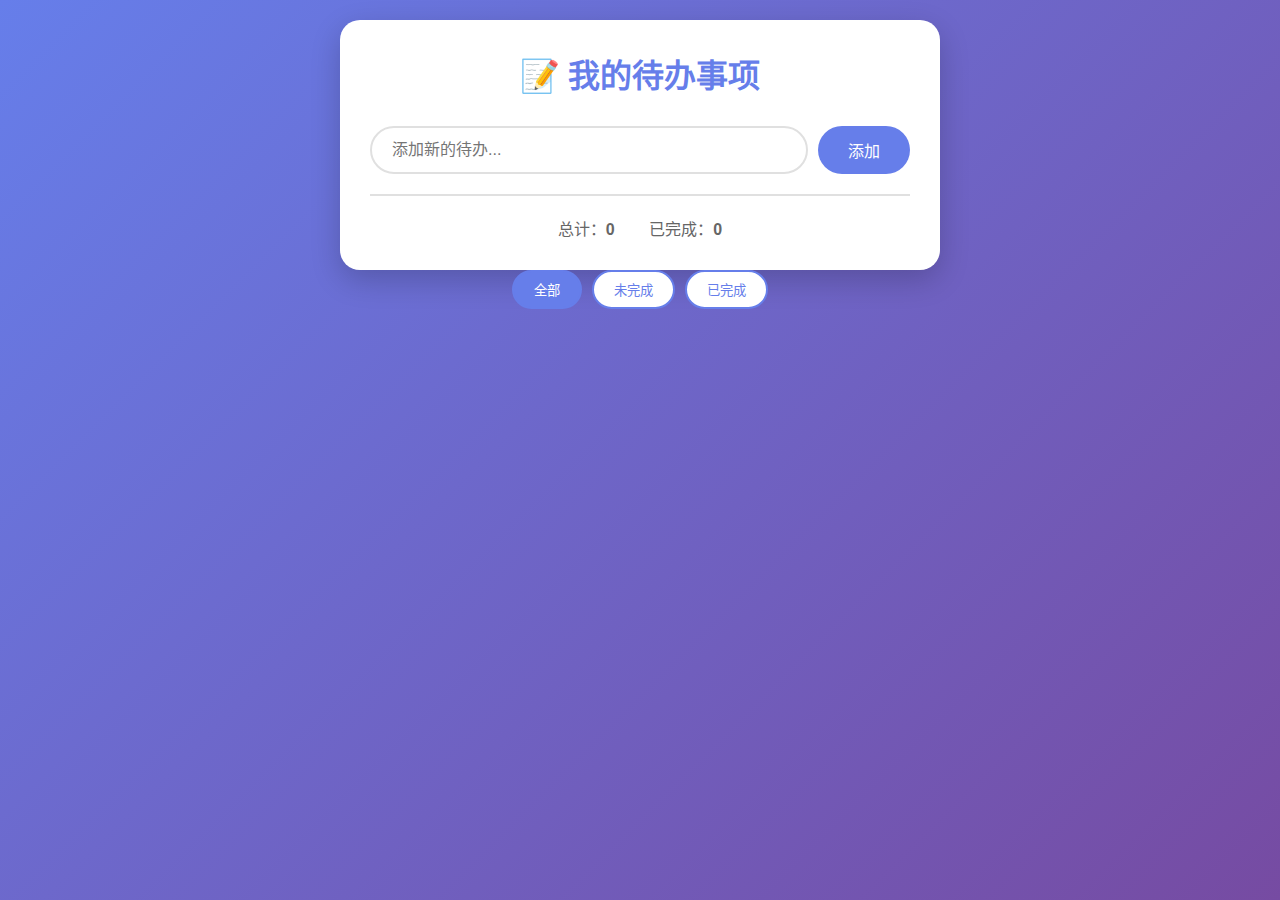
<file: index.html>
<!DOCTYPE html>
<html lang="zh-CN">
<head>
    <meta charset="UTF-8">
    <meta name="viewport" content="width=device-width, initial-scale=1.0">
    <title>TodoList-我的待办事项</title>
    <link rel="stylesheet" href="style.css">
</head>
<body>
    <div class="container">
        <h1>📝 我的待办事项</h1>
        <div class="input-section">
            <input type="text" id="todoInput" placeholder="添加新的待办...">
            <button id="addBtn">添加</button>
        </div>
        <ul id="todoList"></ul>
        <div class="stats">
            <span>总计：<strong id="total">0</strong></span>
            <span>已完成：<strong id="completed">0</strong></span>
        </div>
    </div>
     <div class="filter-section">
        <button class="filter-btn active" onclick="filterTodos('all', event)">全部</button>
        <button class="filter-btn" onclick="filterTodos('active', event)">未完成</button>
        <button class="filter-btn" onclick="filterTodos('completed', event)">已完成</button>
    </div>
    <script src="app.js"></script>
   
</body>
</html>
</file>
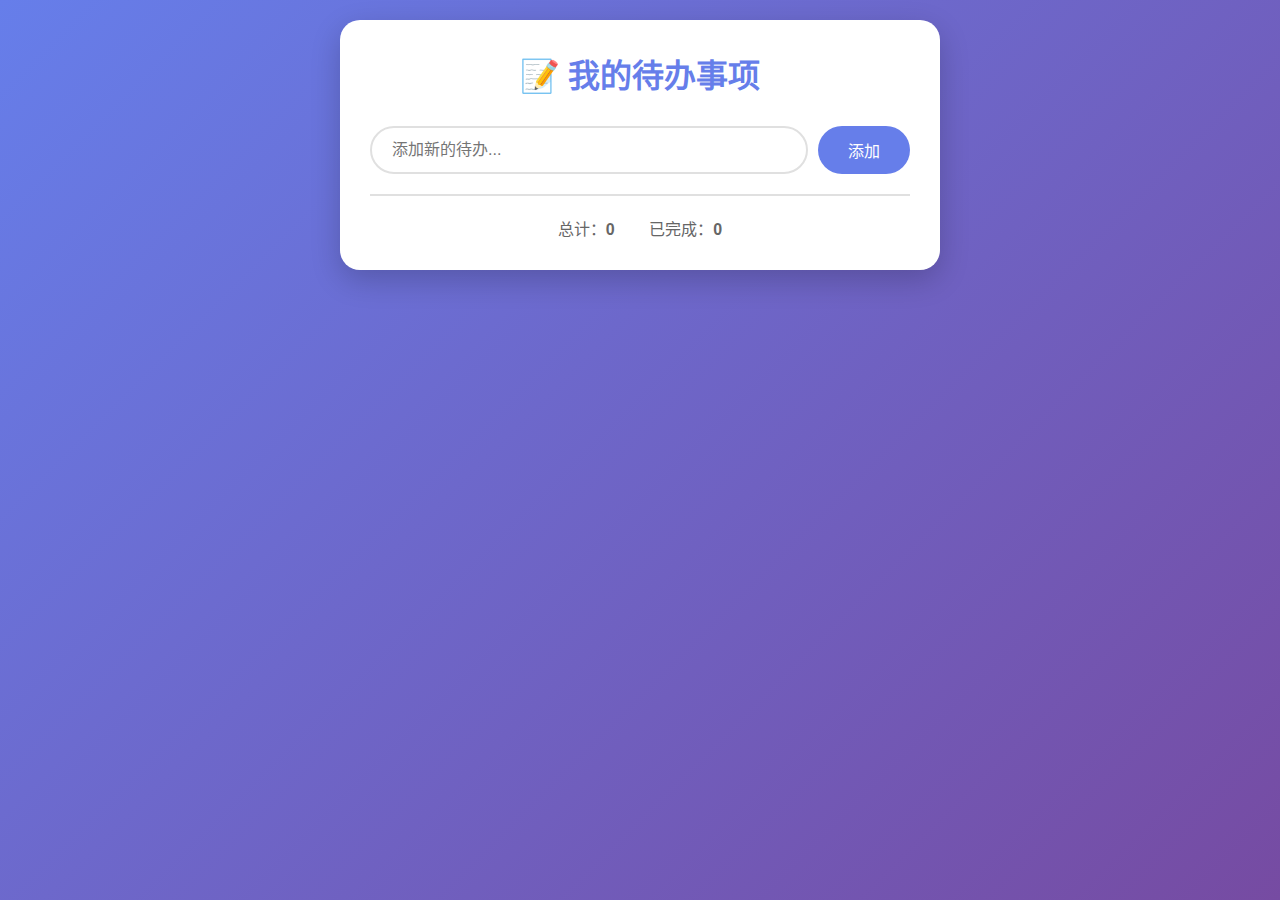
<file: todolist/index.html>
<!DOCTYPE html>
<html lang="zh-CN">
<head>
    <meta charset="UTF-8">
    <meta name="viewport" content="width=device-width, initial-scale=1.0">
    <title>TodoList-我的待办事项</title>
    <link rel="stylesheet" href="style.css">
</head>
<body>
    <div class="container">
        <h1>📝 我的待办事项</h1>
        <div class="input-section">
            <input type="text" id="todoInput" placeholder="添加新的待办...">
            <button id="addBtn">添加</button>
        </div>
        <ul id="todoList"></ul>
        <div class="stats">
            <span>总计：<strong id="total">0</strong></span>
            <span>已完成：<strong id="completed">0</strong></span>
        </div>
    </div>
    <script src="app.js"></script>
</body>
</html>
</file>
<file: style.css>
* {
    margin: 0;
    padding: 0;
    box-sizing: border-box;
}

body {
    font-family: -apple-system, BlinkMacSystemFont, 'Segoe UI', Roboto, sans-serif;
    background: linear-gradient(135deg, #667eea 0%, #764ba2 100%);
    min-height: 100vh;
    padding: 20px;
}

.container {
    max-width: 600px;
    margin: 0 auto;
    background: white;
    border-radius: 20px;
    padding: 30px;
    box-shadow: 0 10px 30px rgba(0, 0, 0, 0.2);
}

h1 {
    text-align: center;
    color: #667eea;
    margin-bottom: 30px;
}

.input-section {
    display: flex;
    gap: 10px;
    margin-bottom: 20px;
}

#todoInput {
    flex: 1;
    padding: 12px 20px;
    border: 2px solid #e0e0e0;
    border-radius: 50px;
    font-size: 16px;
    outline: none;
    transition: border-color 0.3s;
}

#todoInput:focus {
    border-color: #667eea;
}

#addBtn {
    padding: 12px 30px;
    background: #667eea;
    color: white;
    border: none;
    border-radius: 50px;
    font-size: 16px;
    cursor: pointer;
    transition: transform 0.2s;
}

#addBtn:hover {
    transform: scale(1.05);
}

#todoList {
    list-style: none;
    margin-bottom: 20px;
}

.todo-item {
    display: flex;
    align-items: center;
    padding: 15px 20px;
    margin-bottom: 10px;
    background: #f5f5f5;
    border-radius: 10px;
    transition: all 0.3s;
}

.todo-item:hover {
    background: #e8e8e8;
}

.todo-item.completed {
    opacity: 0.5;
    text-decoration: line-through;
}

.todo-item input[type="checkbox"] {
    width: 20px;
    height: 20px;
    margin-right: 15px;
    cursor: pointer;
}

.todo-item span {
    flex: 1;
    font-size: 16px;
}

.delete-btn {
    background: #ff4444;
    color: white;
    border: none;
    padding: 8px 15px;
    border-radius: 5px;
    cursor: pointer;
    font-size: 14px;
}

.stats {
    text-align: center;
    padding-top: 20px;
    border-top: 2px solid #e0e0e0;
    color: #666;
}

.stats span {
    margin: 0 15px;
}
.filter-section{
    display: flex;
    gap: 10px;
    margin-bottom: 20px;
    justify-content: center;

}
.filter-btn{
    padding: 8px 20px;
    border: 2px solid #667eea;
    background: white;
    color: #667eea;
    border-radius: 20px;
    cursor: pointer;
    transition: all 0.3s;

}
.filter-btn.active{
    background: #667eea;
    color: white;
}
.filter-btn:hover{
    transform: translateY(-2px);
}
</file>
<file: todolist/style.css>
* {
    margin: 0;
    padding: 0;
    box-sizing: border-box;
}

body {
    font-family: -apple-system, BlinkMacSystemFont, 'Segoe UI', Roboto, sans-serif;
    background: linear-gradient(135deg, #667eea 0%, #764ba2 100%);
    min-height: 100vh;
    padding: 20px;
}

.container {
    max-width: 600px;
    margin: 0 auto;
    background: white;
    border-radius: 20px;
    padding: 30px;
    box-shadow: 0 10px 30px rgba(0, 0, 0, 0.2);
}

h1 {
    text-align: center;
    color: #667eea;
    margin-bottom: 30px;
}

.input-section {
    display: flex;
    gap: 10px;
    margin-bottom: 20px;
}

#todoInput {
    flex: 1;
    padding: 12px 20px;
    border: 2px solid #e0e0e0;
    border-radius: 50px;
    font-size: 16px;
    outline: none;
    transition: border-color 0.3s;
}

#todoInput:focus {
    border-color: #667eea;
}

#addBtn {
    padding: 12px 30px;
    background: #667eea;
    color: white;
    border: none;
    border-radius: 50px;
    font-size: 16px;
    cursor: pointer;
    transition: transform 0.2s;
}

#addBtn:hover {
    transform: scale(1.05);
}

#todoList {
    list-style: none;
    margin-bottom: 20px;
}

.todo-item {
    display: flex;
    align-items: center;
    padding: 15px 20px;
    margin-bottom: 10px;
    background: #f5f5f5;
    border-radius: 10px;
    transition: all 0.3s;
}

.todo-item:hover {
    background: #e8e8e8;
}

.todo-item.completed {
    opacity: 0.5;
    text-decoration: line-through;
}

.todo-item input[type="checkbox"] {
    width: 20px;
    height: 20px;
    margin-right: 15px;
    cursor: pointer;
}

.todo-item span {
    flex: 1;
    font-size: 16px;
}

.delete-btn {
    background: #ff4444;
    color: white;
    border: none;
    padding: 8px 15px;
    border-radius: 5px;
    cursor: pointer;
    font-size: 14px;
}

.stats {
    text-align: center;
    padding-top: 20px;
    border-top: 2px solid #e0e0e0;
    color: #666;
}

.stats span {
    margin: 0 15px;
}
</file>
